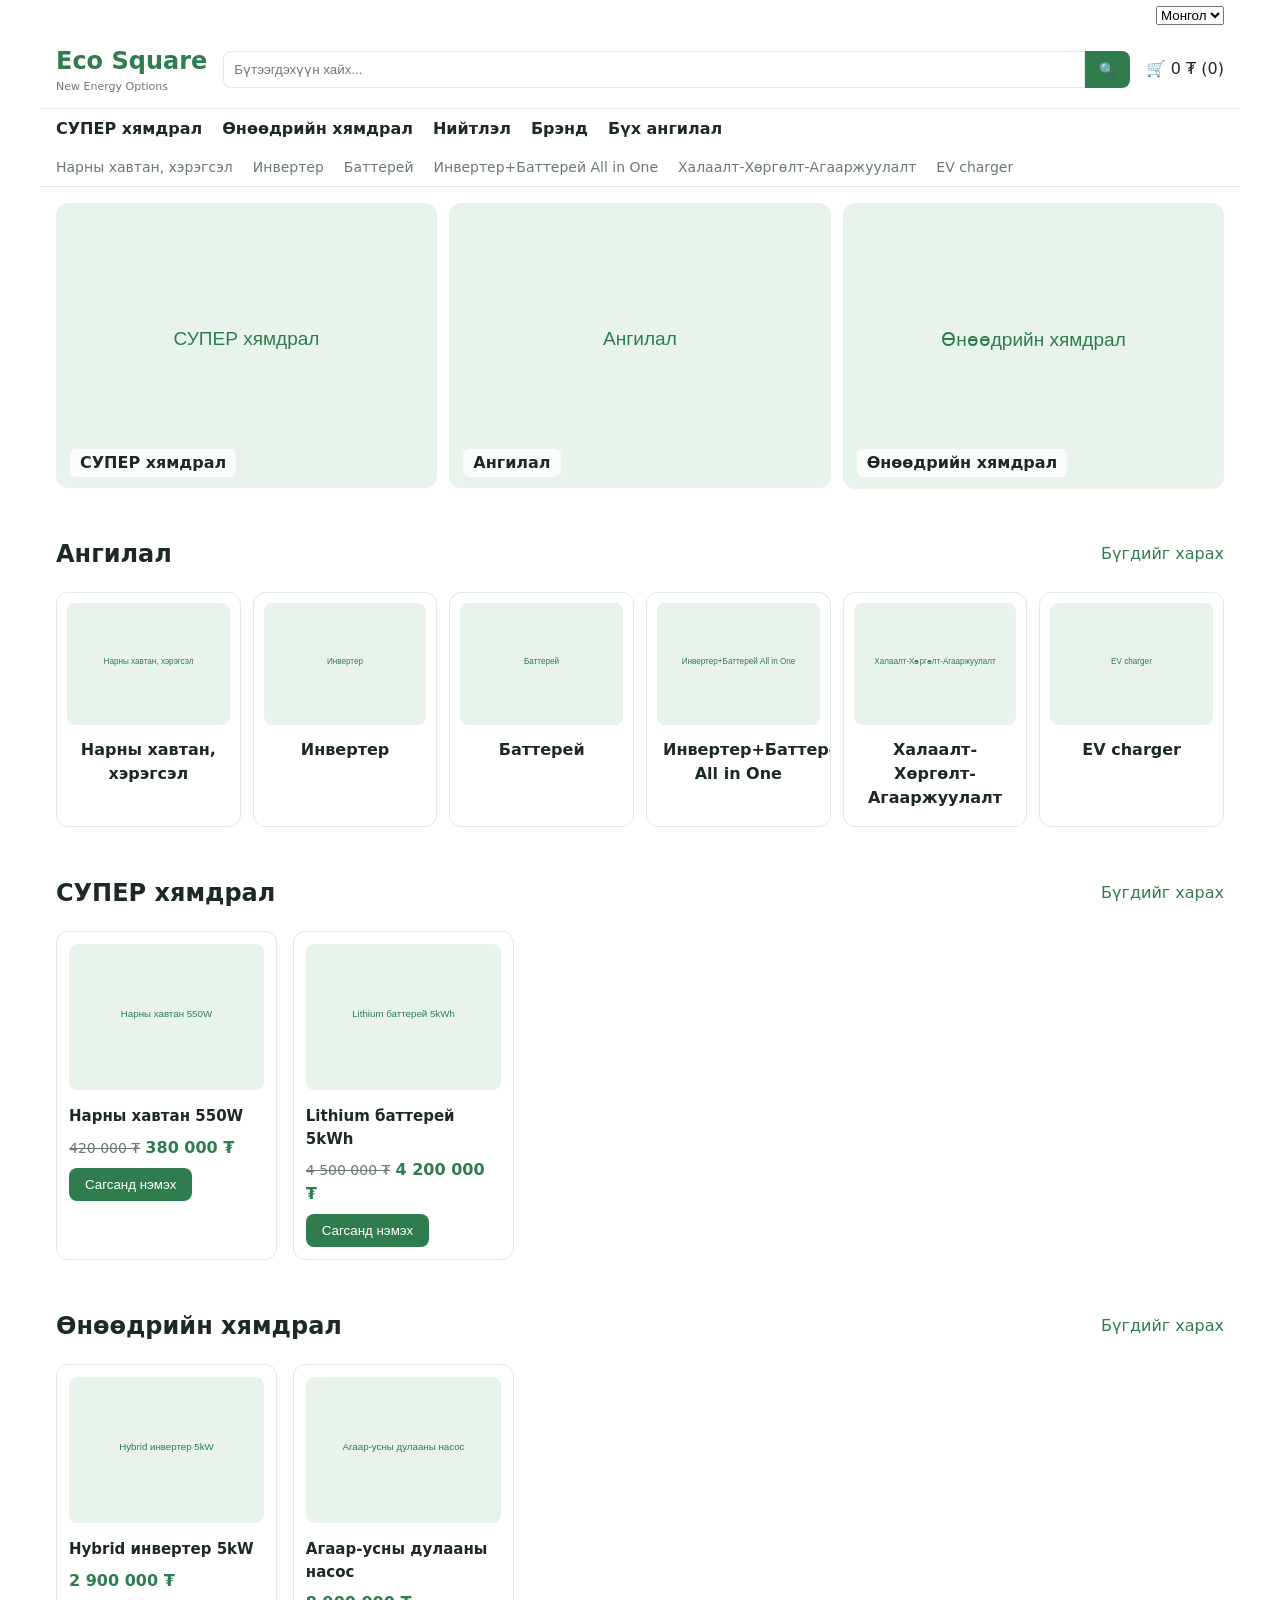
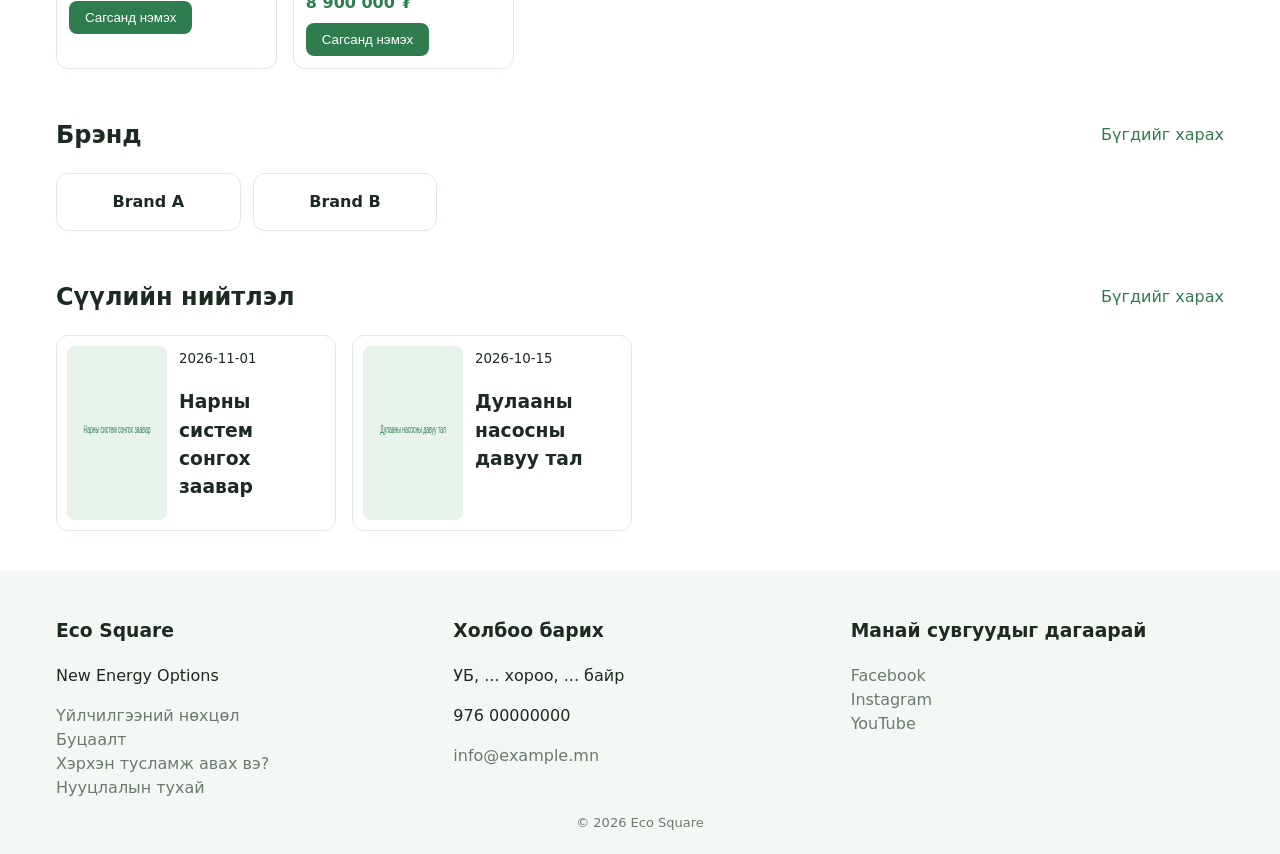
<file: index.html>
<!doctype html>
<html lang="mn"><head><meta charset="utf-8"><meta name="viewport" content="width=device-width,initial-scale=1">
<title>Eco Square</title><link rel="stylesheet" href="assets/style.css"></head>
<body data-page="home"><div id="hdr"></div><main id="app" class="wrap"></main><div id="ftr"></div>
<script src="assets/data.js"></script><script src="assets/app.js"></script></body></html>
</file>
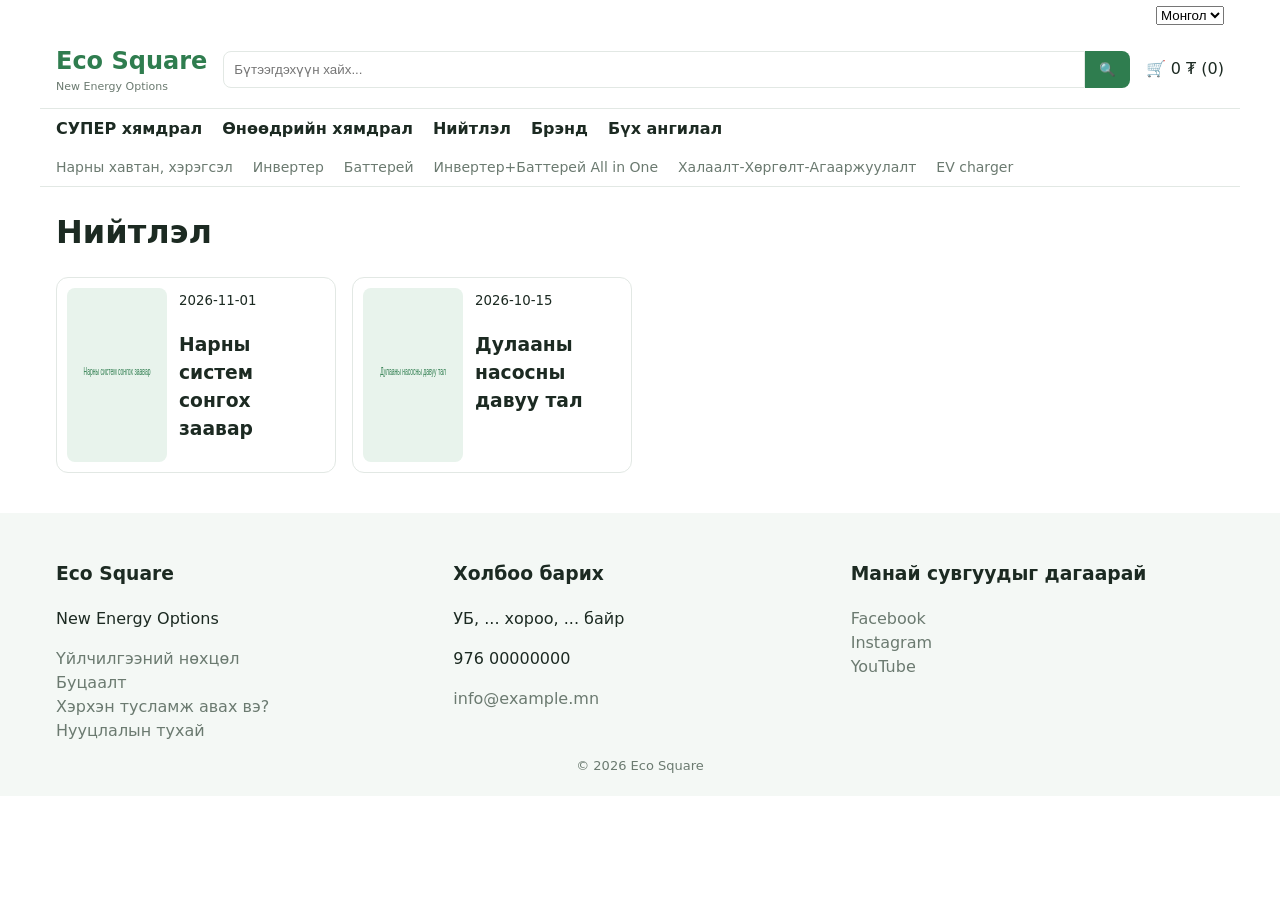
<file: blog.html>
<!doctype html>
<html lang="mn"><head><meta charset="utf-8"><meta name="viewport" content="width=device-width,initial-scale=1">
<title>Eco Square</title><link rel="stylesheet" href="assets/style.css"></head>
<body data-page="blog"><div id="hdr"></div><main id="app" class="wrap"></main><div id="ftr"></div>
<script src="assets/data.js"></script><script src="assets/app.js"></script></body></html>
</file>
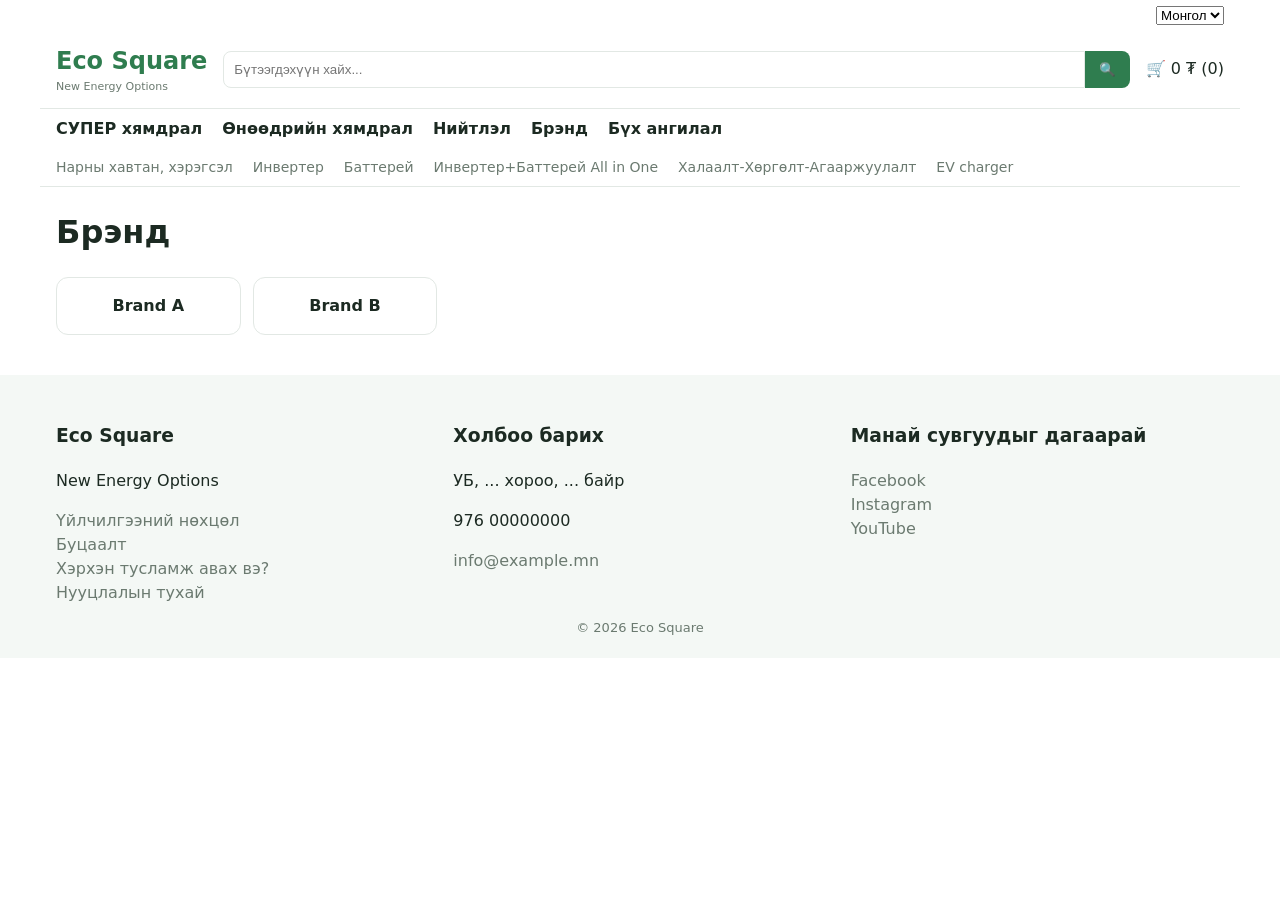
<file: brands.html>
<!doctype html>
<html lang="mn"><head><meta charset="utf-8"><meta name="viewport" content="width=device-width,initial-scale=1">
<title>Eco Square</title><link rel="stylesheet" href="assets/style.css"></head>
<body data-page="brands"><div id="hdr"></div><main id="app" class="wrap"></main><div id="ftr"></div>
<script src="assets/data.js"></script><script src="assets/app.js"></script></body></html>
</file>
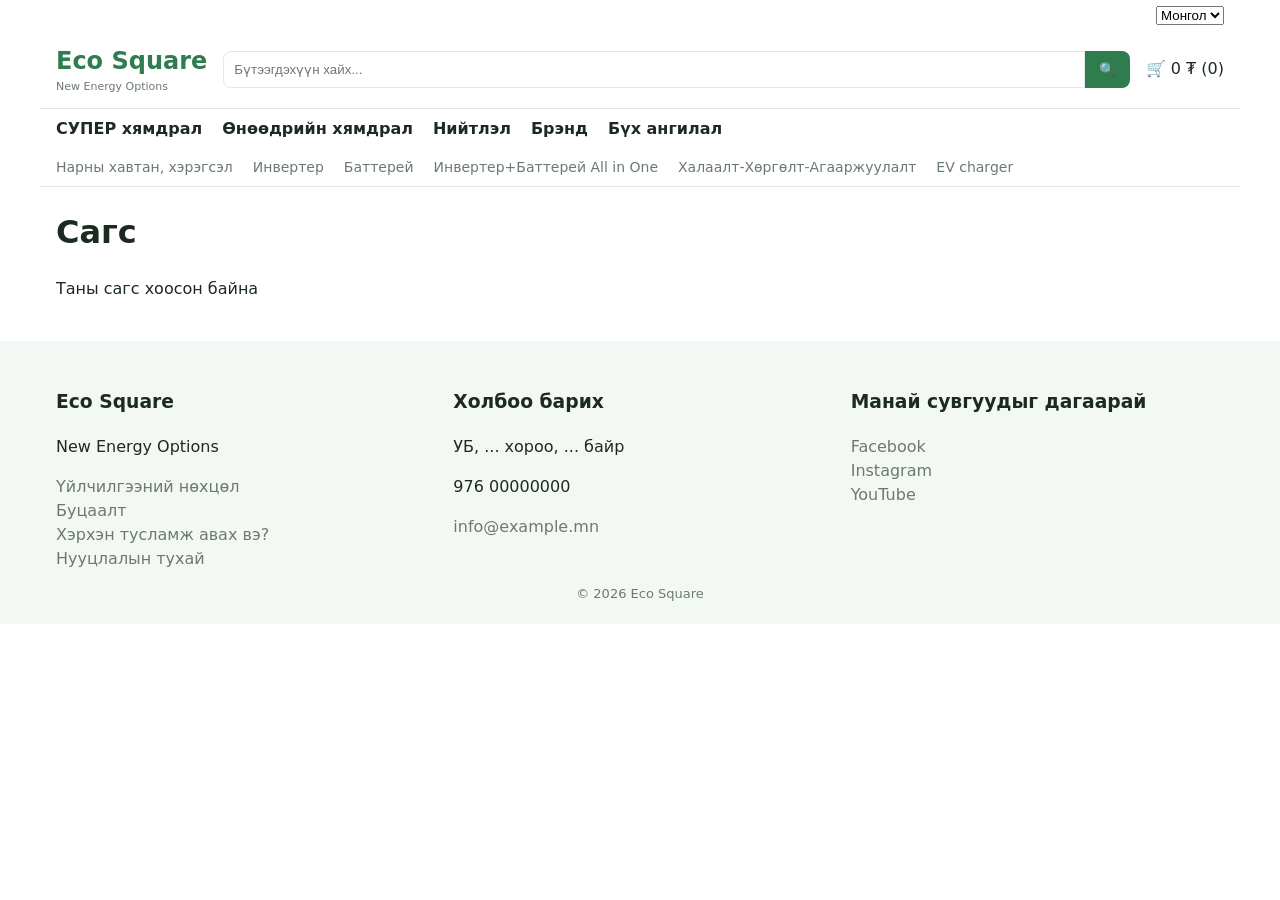
<file: cart.html>
<!doctype html>
<html lang="mn"><head><meta charset="utf-8"><meta name="viewport" content="width=device-width,initial-scale=1">
<title>Eco Square</title><link rel="stylesheet" href="assets/style.css"></head>
<body data-page="cart"><div id="hdr"></div><main id="app" class="wrap"></main><div id="ftr"></div>
<script src="assets/data.js"></script><script src="assets/app.js"></script></body></html>
</file>
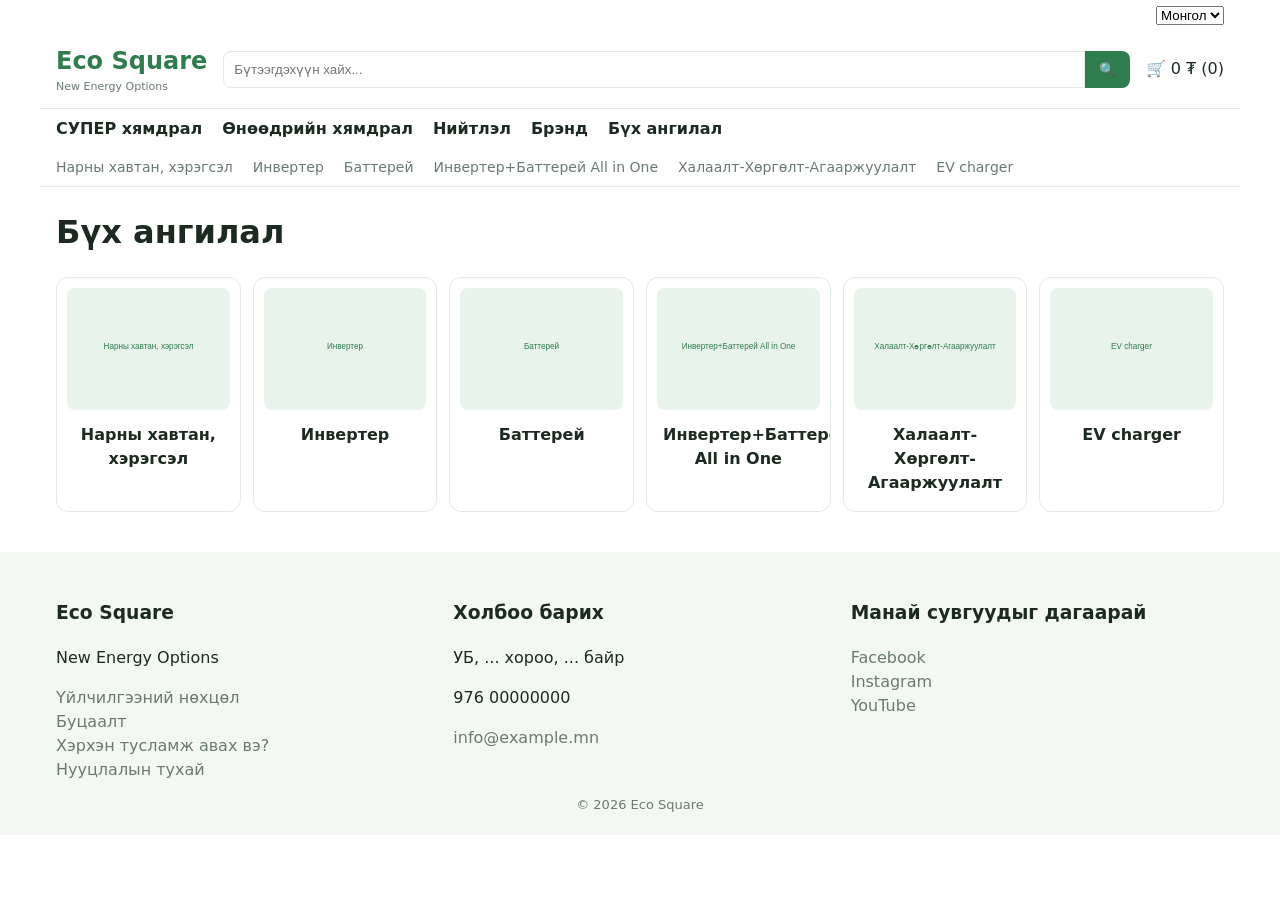
<file: categories.html>
<!doctype html>
<html lang="mn"><head><meta charset="utf-8"><meta name="viewport" content="width=device-width,initial-scale=1">
<title>Eco Square</title><link rel="stylesheet" href="assets/style.css"></head>
<body data-page="cats"><div id="hdr"></div><main id="app" class="wrap"></main><div id="ftr"></div>
<script src="assets/data.js"></script><script src="assets/app.js"></script></body></html>
</file>
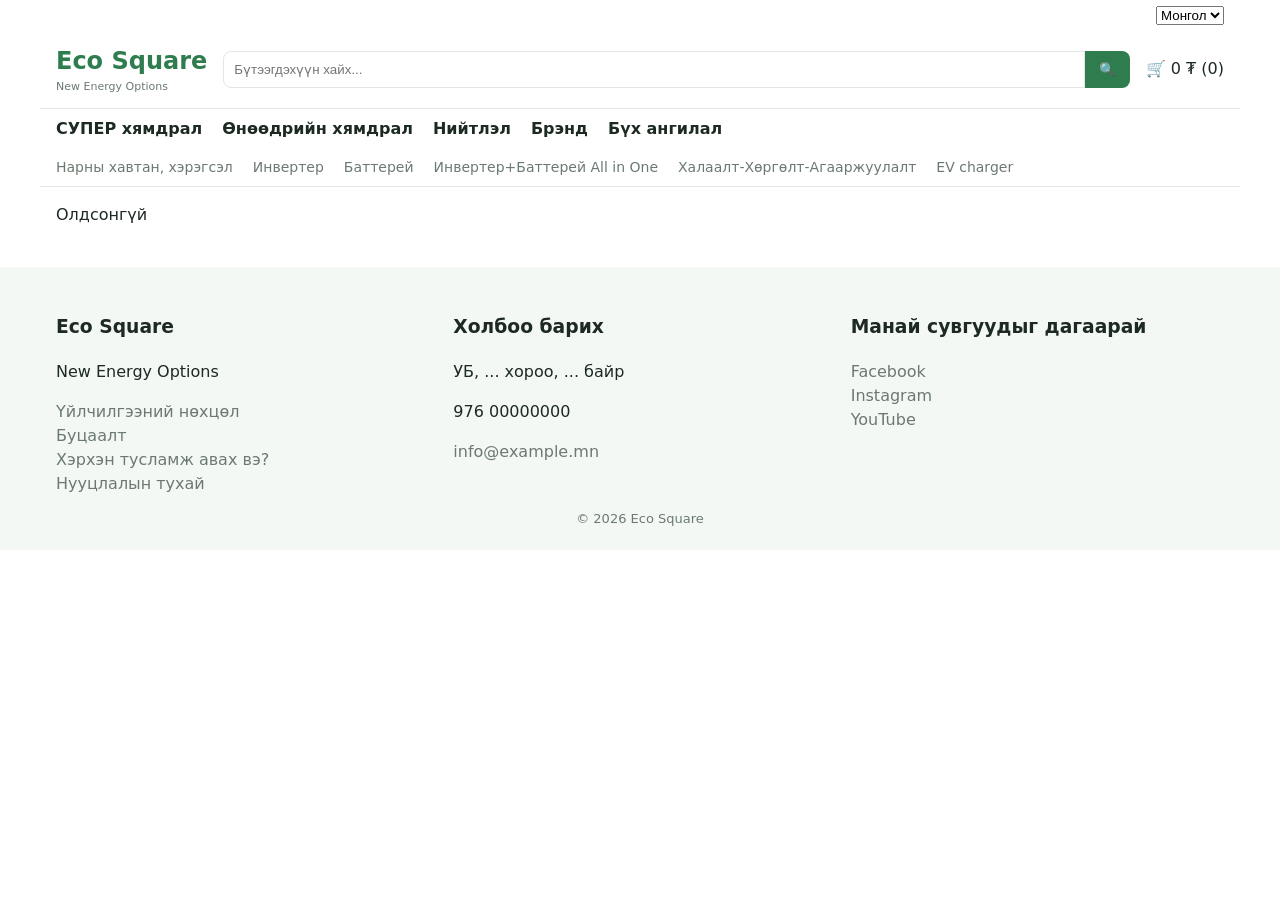
<file: policy.html>
<!doctype html>
<html lang="mn"><head><meta charset="utf-8"><meta name="viewport" content="width=device-width,initial-scale=1">
<title>Eco Square</title><link rel="stylesheet" href="assets/style.css"></head>
<body data-page="policy"><div id="hdr"></div><main id="app" class="wrap"></main><div id="ftr"></div>
<script src="assets/data.js"></script><script src="assets/app.js"></script></body></html>
</file>
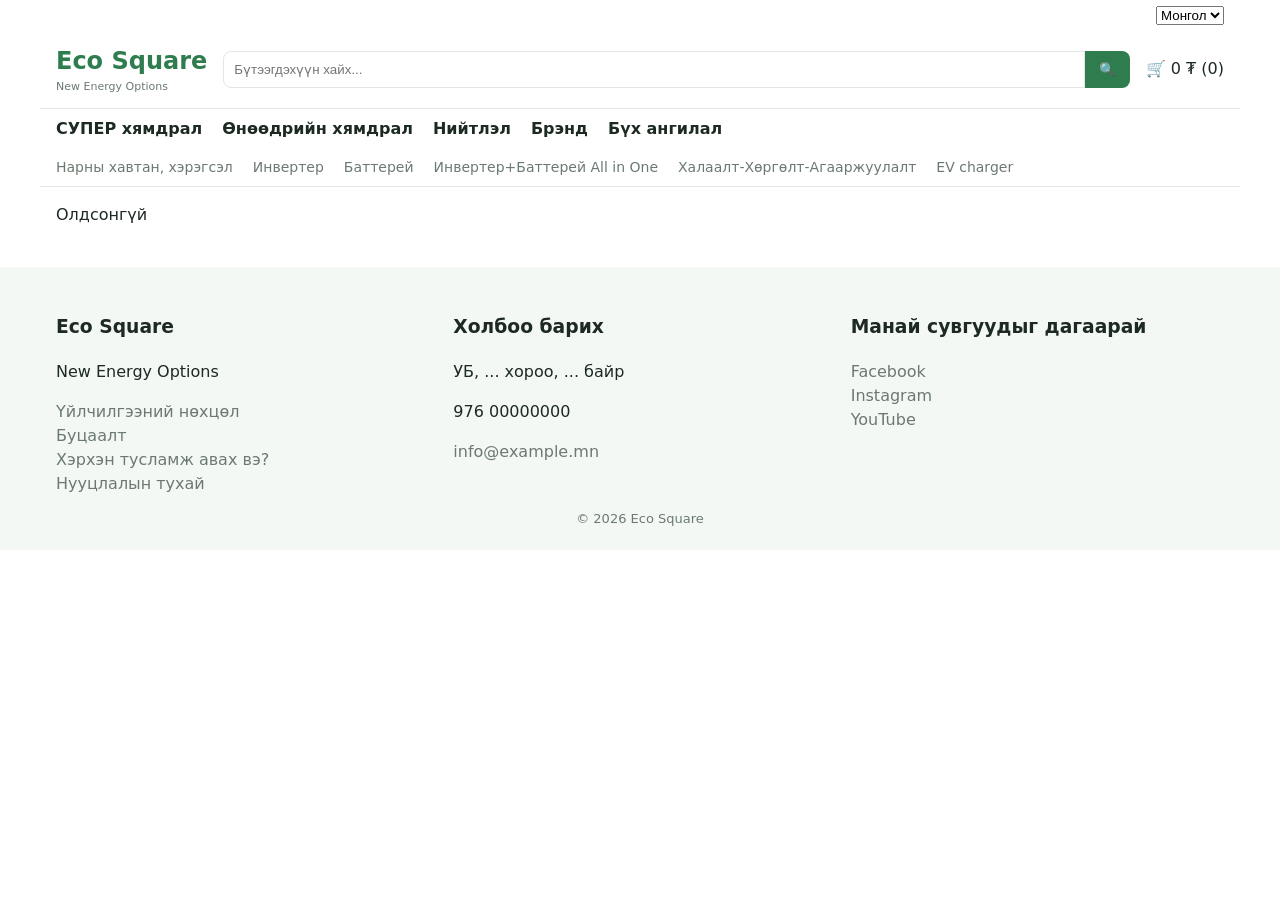
<file: product.html>
<!doctype html>
<html lang="mn"><head><meta charset="utf-8"><meta name="viewport" content="width=device-width,initial-scale=1">
<title>Eco Square</title><link rel="stylesheet" href="assets/style.css"></head>
<body data-page="product"><div id="hdr"></div><main id="app" class="wrap"></main><div id="ftr"></div>
<script src="assets/data.js"></script><script src="assets/app.js"></script></body></html>
</file>
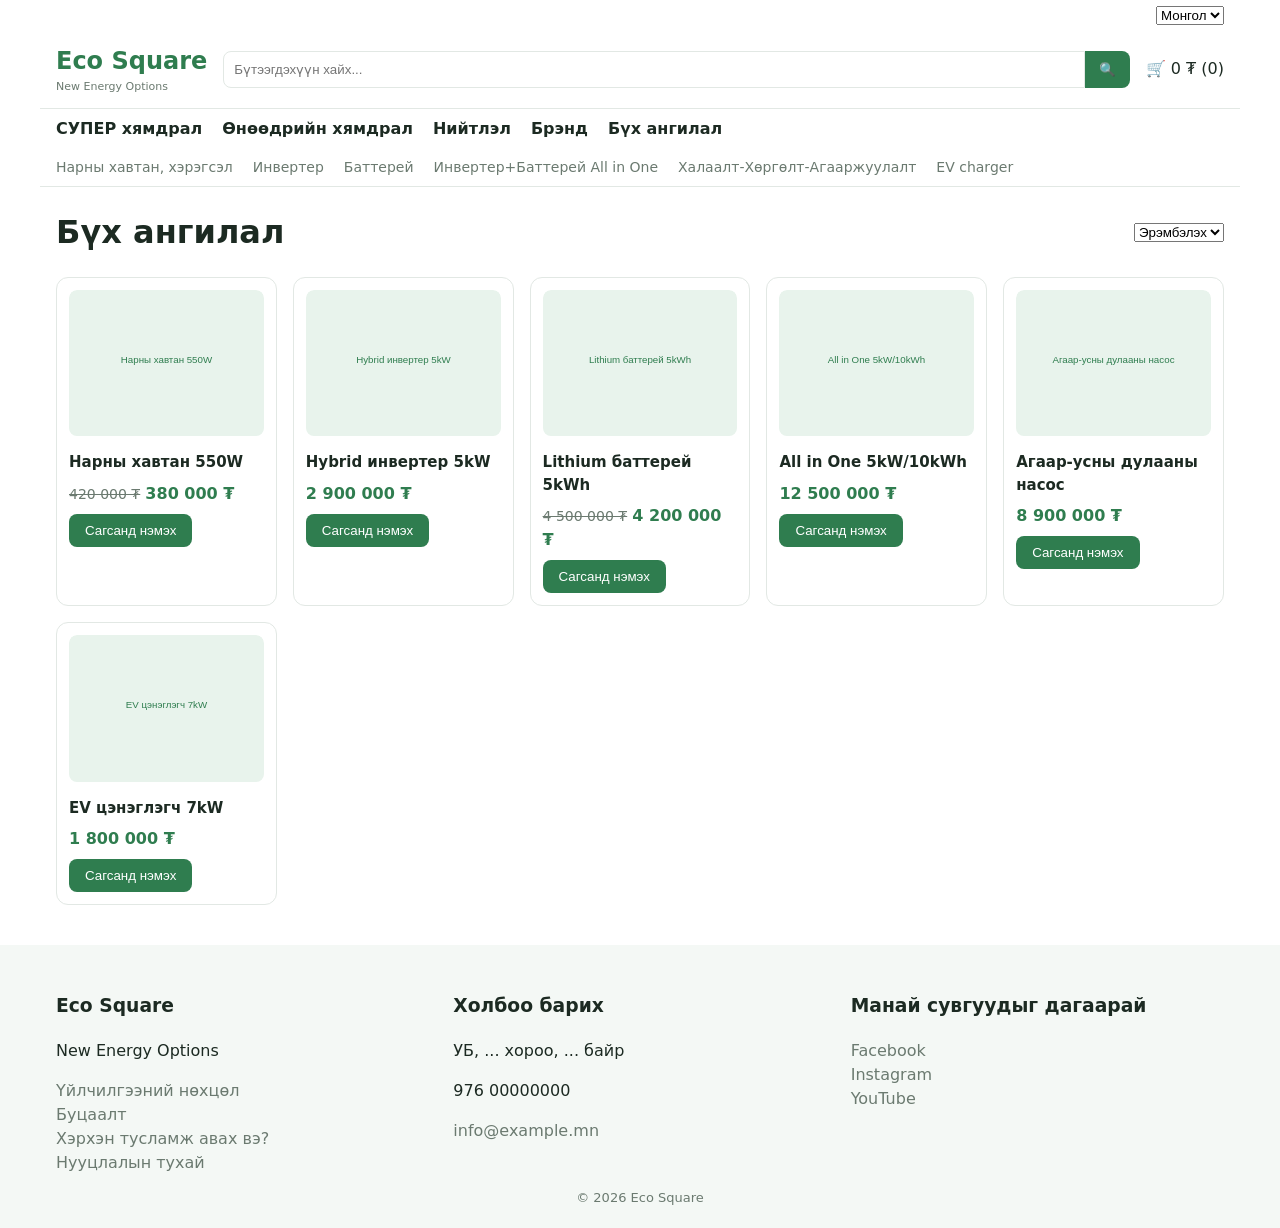
<file: shop.html>
<!doctype html>
<html lang="mn"><head><meta charset="utf-8"><meta name="viewport" content="width=device-width,initial-scale=1">
<title>Eco Square</title><link rel="stylesheet" href="assets/style.css"></head>
<body data-page="shop"><div id="hdr"></div><main id="app" class="wrap"></main><div id="ftr"></div>
<script src="assets/data.js"></script><script src="assets/app.js"></script></body></html>
</file>
<file: assets/style.css>
:root{--g:#2f7d4f;--bg:#fff;--fg:#1c2a22;--mut:#6b7a70;--line:#e2e8e4}
*{box-sizing:border-box}body{margin:0;font:16px/1.5 system-ui,sans-serif;color:var(--fg);background:var(--bg)}
a{color:inherit;text-decoration:none}.wrap{max-width:1200px;margin:0 auto;padding:0 16px}
.top{display:flex;justify-content:space-between;padding:6px 16px;font-size:14px}
.hd{display:flex;gap:16px;align-items:center;padding:12px 16px;flex-wrap:wrap}
.logo{font-weight:700;font-size:24px;color:var(--g)}.logo small{display:block;font-size:11px;color:var(--mut);font-weight:400}
.hd form{flex:1;display:flex;min-width:200px}.hd input{flex:1;padding:10px;border:1px solid var(--line);border-radius:8px 0 0 8px}
.hd form button{border:0;background:var(--g);color:#fff;padding:0 14px;border-radius:0 8px 8px 0}
.nav,.cats{display:flex;gap:20px;overflow-x:auto;padding:8px 16px;white-space:nowrap}.nav{border-top:1px solid var(--line);font-weight:600}.cats{font-size:14px;color:var(--mut);border-bottom:1px solid var(--line)}
.nav a:hover,.cats a:hover{color:var(--g)}
.hero{display:grid;grid-template-columns:repeat(auto-fit,minmax(240px,1fr));gap:12px;margin:16px 0}.hero a{position:relative;display:block}
.hero img{width:100%;border-radius:12px;display:block}.hero span{position:absolute;left:14px;bottom:12px;font-weight:700;background:#fffc;padding:2px 10px;border-radius:6px}
section{margin:28px 0}.sh{display:flex;justify-content:space-between;align-items:center}.sh a{color:var(--g)}
.grid{display:grid;grid-template-columns:repeat(auto-fill,minmax(210px,1fr));gap:16px}
.card{border:1px solid var(--line);border-radius:12px;padding:12px}.card img{width:100%;border-radius:8px}.card h3{font-size:15px;margin:8px 0}
.price s{color:var(--mut);font-size:14px}.price b{color:var(--g)}.big{font-size:24px}
.btn{background:var(--g);color:#fff;border:0;border-radius:8px;padding:9px 16px;cursor:pointer;margin-top:8px}
.tiles{display:grid;grid-template-columns:repeat(auto-fill,minmax(160px,1fr));gap:12px}
.tile{border:1px solid var(--line);border-radius:12px;padding:10px;text-align:center;font-weight:600}.tile img{width:100%;border-radius:8px}.tile span{display:block;padding:6px}
.posts{display:grid;grid-template-columns:repeat(auto-fill,minmax(280px,1fr));gap:16px}.post{display:flex;gap:12px;border:1px solid var(--line);border-radius:12px;padding:10px}.post img{width:100px;border-radius:8px}
.pd{display:grid;grid-template-columns:repeat(auto-fit,minmax(280px,1fr));gap:24px}.pd img{width:100%;border-radius:12px}#qty{width:70px;padding:8px}
.ct{width:100%;border-collapse:collapse}.ct td{padding:10px;border-bottom:1px solid var(--line)}
.form{display:grid;gap:10px;max-width:480px}.form input,.form textarea{padding:10px;border:1px solid var(--line);border-radius:8px;font:inherit}
.doc{max-width:760px}footer{background:#f4f8f5;margin-top:40px;padding:28px 0 8px}.fgrid{display:grid;grid-template-columns:repeat(auto-fit,minmax(220px,1fr));gap:24px}
footer a{display:block;color:var(--mut)}footer a:hover{color:var(--g)}.copy{text-align:center;color:var(--mut);font-size:13px}

/* ===== Animation ===== */
@media(min-width:800px){#hdr{position:sticky;top:0;z-index:50;background:#fff;transition:box-shadow .3s}}
#hdr.stuck{box-shadow:0 4px 18px #0002}
.rv{opacity:0;transform:translateY(28px);transition:opacity .6s ease,transform .6s ease}.rv.in{opacity:1;transform:none}
.card{transition:transform .25s,box-shadow .25s,border-color .25s}
.card:hover{transform:translateY(-6px);box-shadow:0 12px 28px #0002;border-color:var(--g)}
.card a{display:block;overflow:hidden;border-radius:8px}
.card img,.tile img,.post img,.hero img{transition:transform .5s ease}
.card:hover img,.tile:hover img,.post:hover img,.hero a:hover img{transform:scale(1.07)}
.hero a{overflow:hidden;border-radius:12px}
.hero span{transition:transform .3s,background .3s}.hero a:hover span{transform:translateY(-4px);background:#fff}
.tile{overflow:hidden;transition:transform .25s,box-shadow .25s,border-color .25s,color .25s}
.tile:hover{transform:translateY(-4px);border-color:var(--g);color:var(--g);box-shadow:0 8px 20px #0002}
.post{transition:transform .25s,box-shadow .25s}.post:hover{transform:translateX(5px);box-shadow:0 8px 20px #0002}
.nav a,.cats a{position:relative;transition:color .2s}
.nav a::after{content:"";position:absolute;left:0;bottom:-4px;height:2px;width:0;background:var(--g);transition:width .3s}
.nav a:hover::after{width:100%}
.btn{transition:background .2s,transform .15s}.btn:hover{background:#256a42;transform:translateY(-2px)}.btn:active{transform:scale(.96)}
.sh a{transition:letter-spacing .2s}.sh a:hover{letter-spacing:.5px}
.cartlink{display:inline-block;transition:transform .2s}.cartlink:hover{transform:scale(1.05)}
.cartlink.bump{animation:bump .5s}
@keyframes bump{30%{transform:scale(1.25)}60%{transform:scale(.95)}100%{transform:scale(1)}}
#toast{position:fixed;left:50%;bottom:30px;transform:translate(-50%,20px);background:var(--g);color:#fff;padding:10px 20px;border-radius:24px;opacity:0;pointer-events:none;transition:.3s;z-index:99}
#toast.show{opacity:1;transform:translate(-50%,0)}
#totop{position:fixed;right:20px;bottom:24px;width:44px;height:44px;border:0;border-radius:50%;background:var(--g);color:#fff;font-size:20px;cursor:pointer;opacity:0;transform:translateY(20px);pointer-events:none;transition:.3s;z-index:60}
#totop.show{opacity:1;transform:none;pointer-events:auto}#totop:hover{transform:translateY(-4px)}
@media(prefers-reduced-motion:reduce){*{animation:none!important;transition:none!important}.rv{opacity:1;transform:none}}
</file>
